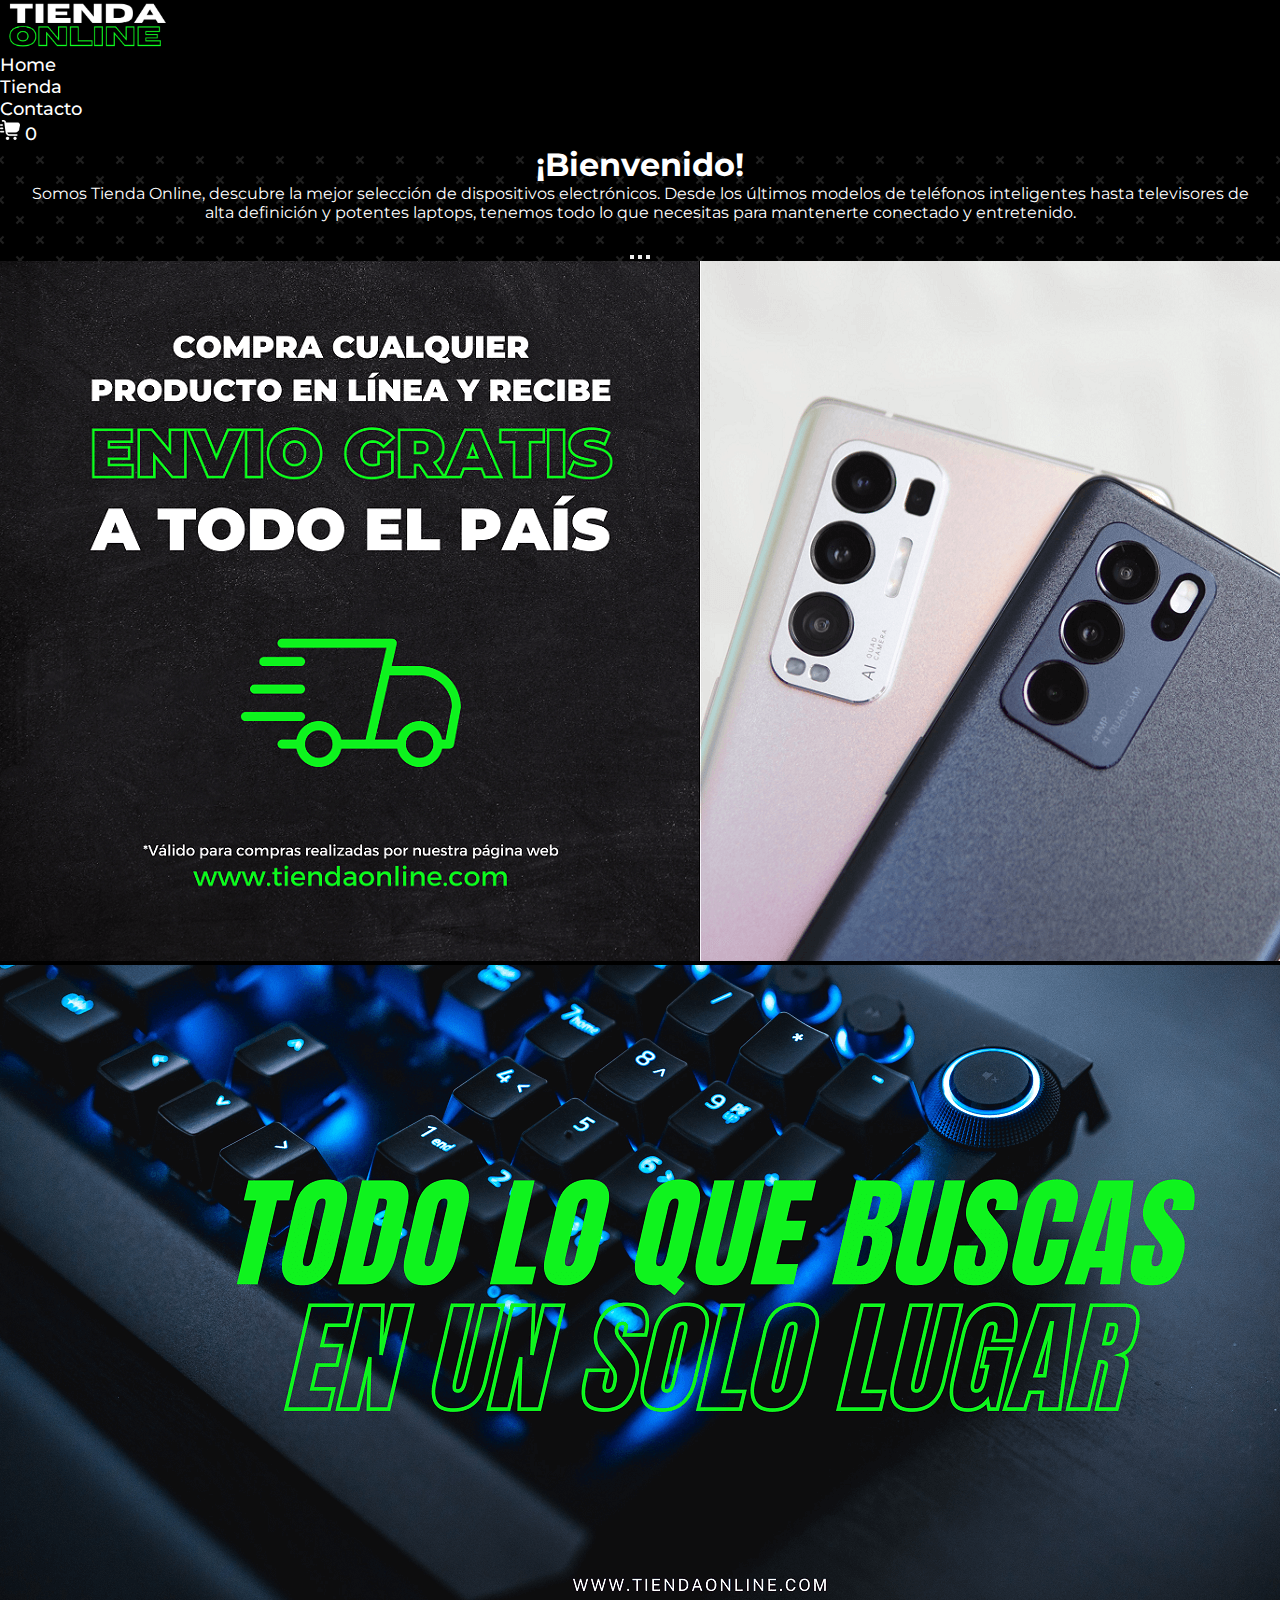
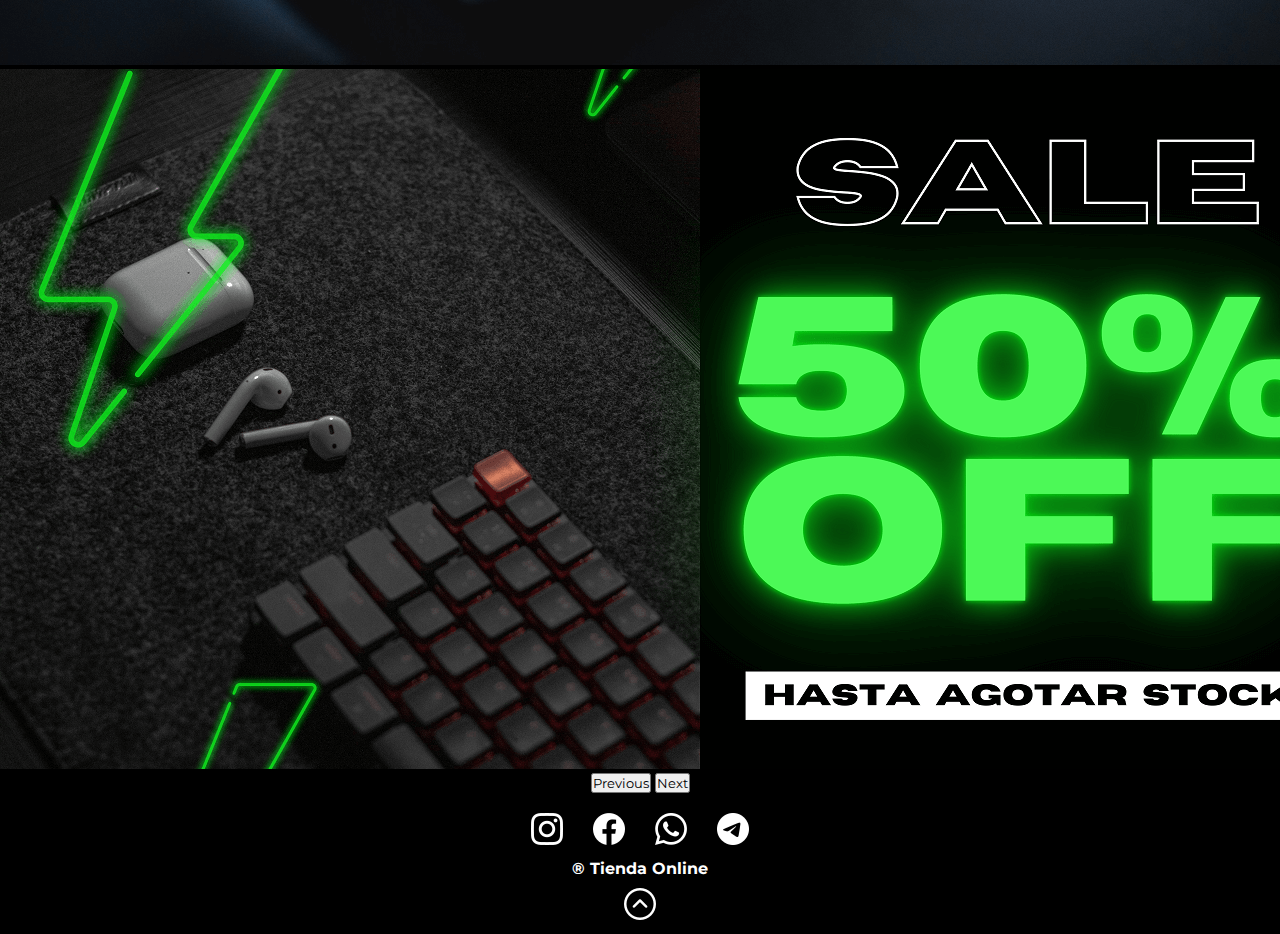
<file: index.html>
<!DOCTYPE html>
<html lang="en">

<head>
    <meta charset="UTF-8">
    <meta name="viewport" content="width=device-width, initial-scale=1.0">
    <link href="https://cdn.jsdelivr.net/npm/bootstrap@5.3.2/dist/css/bootstrap.min.css" rel="stylesheet"
        integrity="sha384-T3c6CoIi6uLrA9TneNEoa7RxnatzjcDSCmG1MXxSR1GAsXEV/Dwwykc2MPK8M2HN" crossorigin="anonymous">
    <link rel="stylesheet" href="./css/styles.css">
    <link rel="icon" href="./img/logo.png">
    <script defer src="./js/main.js"></script>
    <title>Tienda Online | Inicio</title>
</head>

<body>

    <header id="header">
        <nav class="navbar navbar-expand-md">
            <div class="container-fluid padding-0">
                <a class="navbar-brand" href="./index.html"><img class="logo" src="./img/logo-tienda.png"
                        alt="Logo"></a>
                <button class="navbar-toggler menu-button" type="button" data-bs-toggle="collapse"
                    data-bs-target="#navbarSupportedContent" aria-controls="navbarSupportedContent"
                    aria-expanded="false" aria-label="Toggle navigation">
                    <span class="navbar-toggler-icon menu-icon"></span>
                </button>
                <div class="collapse navbar-collapse menu" id="navbarSupportedContent">
                    <ul class="navbar-nav me-auto mb-2 mb-md-0 menu-ul pe-2">
                        <li class="nav-item">
                            <a class="texto" href="./index.html">Home</a>
                        </li>
                        <li class="nav-item">
                            <a class="texto" href="./pages/tienda.html">Tienda</a>
                        </li>
                        <li class="nav-item">
                            <a class="texto" href="./pages/contacto.html">Contacto</a>
                        </li>
                        <li class="nav-item">
                            <a class="carrito-link" href="./pages/carrito.html">
                                <img class="carrito-icono" src="./img/carrito.png" alt="Carrito Blanco">
                                <span class="contador-carrito"></span>
                            </a>
                        </li>
                    </ul>
                </div>
            </div>
        </nav>
    </header>

    <main>
        <div class="texto-home">
            <h1>¡Bienvenido!</h1>
            <p>
                Somos Tienda Online, descubre la mejor selección de dispositivos electrónicos. Desde los últimos
                modelos de teléfonos inteligentes hasta televisores de alta definición y potentes laptops, tenemos todo
                lo que necesitas para mantenerte conectado y entretenido.
            </p>
        </div>
        <div id="carrusel" class="carousel slide">
            <div class="carousel-indicators">
                <button type="button" data-bs-target="#carrusel" data-bs-slide-to="0" class="active" aria-current="true"
                    aria-label="Slide 1"></button>
                <button type="button" data-bs-target="#carrusel" data-bs-slide-to="1" aria-label="Slide 2"></button>
                <button type="button" data-bs-target="#carrusel" data-bs-slide-to="2" aria-label="Slide 3"></button>
            </div>
            <div class="carousel-inner">
                <div class="carousel-item active">
                    <img src="./img/banner-1.png" class="d-block w-100" alt="Banner 1">
                </div>
                <div class="carousel-item">
                    <img src="./img/banner-2.png" class="d-block w-100" alt="Banner 2">
                </div>
                <div class="carousel-item">
                    <img src="./img/banner-3.png" class="d-block w-100 ultima" alt="Banner 3">
                </div>
            </div>
            <button class="carousel-control-prev" type="button" data-bs-target="#carrusel" data-bs-slide="prev">
                <span class="carousel-control-prev-icon" aria-hidden="true"></span>
                <span class="visually-hidden">Previous</span>
            </button>
            <button class="carousel-control-next" type="button" data-bs-target="#carrusel" data-bs-slide="next">
                <span class="carousel-control-next-icon" aria-hidden="true"></span>
                <span class="visually-hidden">Next</span>
            </button>
        </div>
    </main>

    <footer>
        <div class="redes">
            <a href="https://www.instagram.com" target="_blank"><img src="./img/instagram.png" alt="Instagram Logo"></a>
            <a href="https://www.Facebook.com" target="_blank"><img src="./img/facebook.png" alt="FaceBook Logo"></a>
            <a href="https://www.WhatsApp.com" target="_blank"><img src="./img/whatsapp.png" alt="Whatsapp Logo"></a>
            <a href="https://www.Telegram.com" target="_blank"><img src="./img/telegram.png" alt="Telegram Logo"></a>
        </div>
        <a href="#header">&reg; Tienda Online</a>
        <a href="#header"><img src="./img/flecha-hacia-arriba.png" alt="Flecha hacia arriba"></a>
    </footer>
    <script src="https://cdn.jsdelivr.net/npm/bootstrap@5.3.2/dist/js/bootstrap.bundle.min.js"
        integrity="sha384-C6RzsynM9kWDrMNeT87bh95OGNyZPhcTNXj1NW7RuBCsyN/o0jlpcV8Qyq46cDfL"
        crossorigin="anonymous"></script>
</body>
</html>
</file>
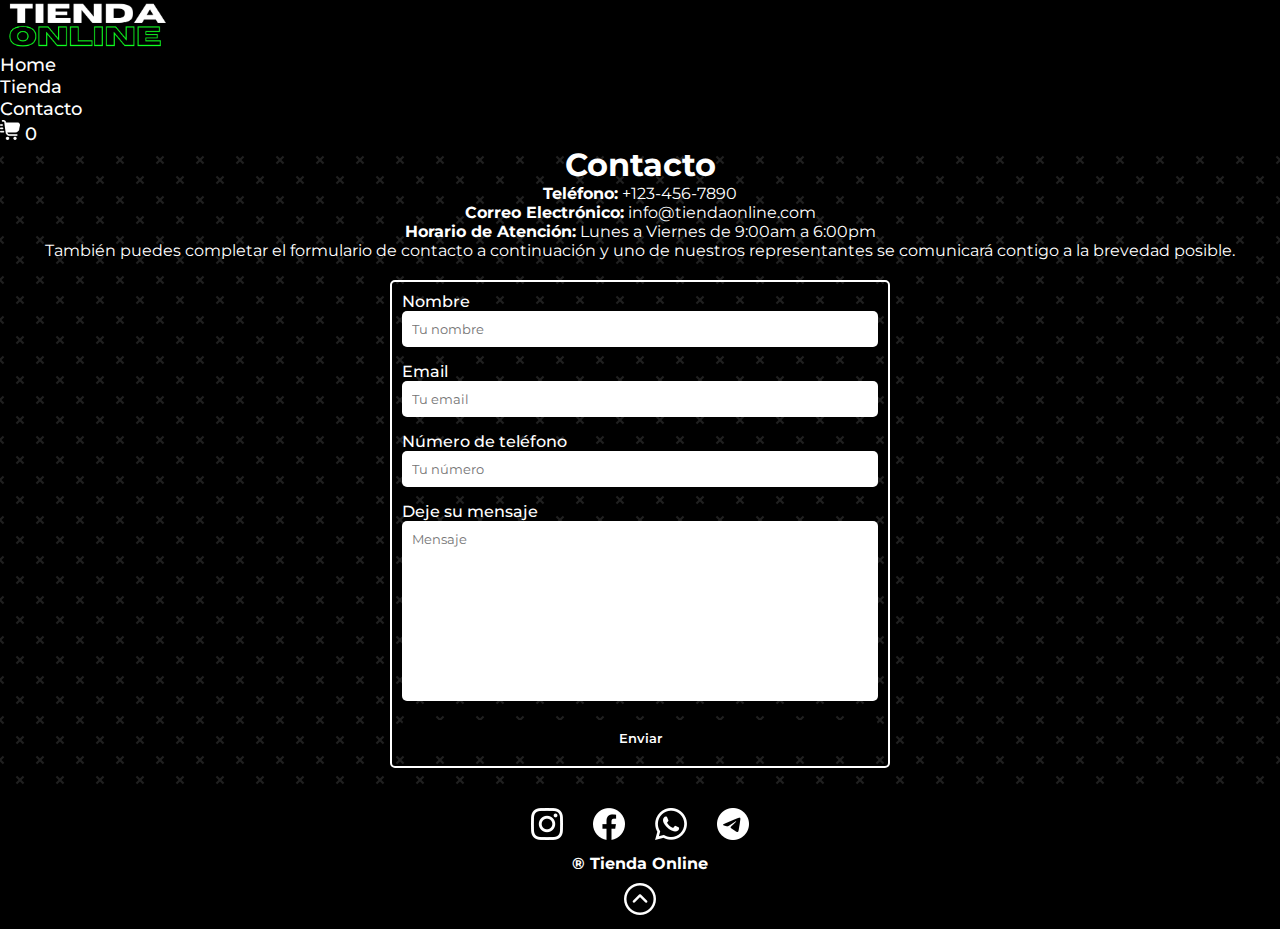
<file: pages/contacto.html>
<!DOCTYPE html>
<html lang="en">

<head>
    <meta charset="UTF-8">
    <meta name="viewport" content="width=device-width, initial-scale=1.0">
    <link href="https://cdn.jsdelivr.net/npm/bootstrap@5.3.2/dist/css/bootstrap.min.css" rel="stylesheet"
        integrity="sha384-T3c6CoIi6uLrA9TneNEoa7RxnatzjcDSCmG1MXxSR1GAsXEV/Dwwykc2MPK8M2HN" crossorigin="anonymous">
    <link rel="stylesheet" href="./../css/styles.css">
    <link rel="icon" href="./../img/logo.png">
    <script defer src="./../js/main.js"></script>
    <title>Tienda Online | Contacto</title>
</head>

<body>

    <header id="header">
        <nav class="navbar navbar-expand-md">
            <div class="container-fluid padding-0">
                <a class="navbar-brand" href="./../index.html"><img class="logo" src="./../img/logo-tienda.png"
                        alt="Logo"></a>
                <button class="navbar-toggler menu-button" type="button" data-bs-toggle="collapse"
                    data-bs-target="#navbarSupportedContent" aria-controls="navbarSupportedContent"
                    aria-expanded="false" aria-label="Toggle navigation">
                    <span class="navbar-toggler-icon menu-icon"></span>
                </button>
                <div class="collapse navbar-collapse menu" id="navbarSupportedContent">
                    <ul class="navbar-nav me-auto mb-2 mb-md-0 menu-ul pe-2">
                        <li class="nav-item">
                            <a class="texto" href="./../index.html">Home</a>
                        </li>
                        <li class="nav-item">
                            <a class="texto" href="./../pages/tienda.html">Tienda</a>
                        </li>
                        <li class="nav-item">
                            <a class="texto" href="./../pages/contacto.html">Contacto</a>
                        </li>
                        <li class="nav-item">
                            <a href="./../pages/carrito.html" class="carrito-link">
                                <img class="carrito-icono" src="./../img/carrito.png" alt="Carrito Blanco">
                                <span class="contador-carrito"></span>
                            </a>
                        </li>    
                    </ul>
                </div>
            </div>
        </nav>
    </header>

    <main>
        <h1>Contacto</h1>
        <div class="texto-contacto">
            <ul>
                <li><strong>Teléfono:</strong> +123-456-7890</li>
                <li><strong>Correo Electrónico:</strong> info@tiendaonline.com</li>
                <li><strong>Horario de Atención:</strong> Lunes a Viernes de 9:00am a 6:00pm</li>
            </ul>
            <p>
                También puedes completar el formulario de contacto a continuación y uno de nuestros representantes se comunicará contigo a la brevedad posible.
            </p>
        </div>
        <div class="contenedor-formulario">
            <form class="formularioContacto">
                <div>
                    <label for="nombre">Nombre</label>
                    <input type="text" placeholder="Tu nombre" id="nombre"/>
                </div>
                <div>
                    <label for="email">Email</label>
                    <input type="email" placeholder="Tu email" id="email"/>
                </div>
                <div>
                    <label for="tel">Número de teléfono</label>
                    <input type="tel" placeholder="Tu número" id="tel"/>
                </div>
                <div>
                    <label for="mensaje">Deje su mensaje</label>
                    <textarea name="mensaje" id="mensaje" placeholder="Mensaje" cols="20" rows="10"></textarea>
                </div>
                <input type="submit" value="Enviar" />
            </form>
        </div>
    </main>

    <footer>
        <div class="redes">
            <a href="https://www.instagram.com" target="_blank"><img src="./../img/instagram.png" alt="Instagram Logo"></a>
            <a href="https://www.Facebook.com" target="_blank"><img src="./../img/facebook.png" alt="FaceBook Logo"></a>
            <a href="https://www.WhatsApp.com" target="_blank"><img src="./../img/whatsapp.png" alt="Whatsapp Logo"></a>
            <a href="https://www.Telegram.com" target="_blank"><img src="./../img/telegram.png" alt="Telegram Logo"></a>
        </div>
        <a href="#header">&reg; Tienda Online</a>
        <a href="#header"><img src="./../img/flecha-hacia-arriba.png" alt="Flecha hacia arriba"></a>
    </footer>
    <script src="https://cdn.jsdelivr.net/npm/bootstrap@5.3.2/dist/js/bootstrap.bundle.min.js"
        integrity="sha384-C6RzsynM9kWDrMNeT87bh95OGNyZPhcTNXj1NW7RuBCsyN/o0jlpcV8Qyq46cDfL"
        crossorigin="anonymous"></script>
</body>
</html>
</file>
<file: css/styles.css>
@import url('https://fonts.googleapis.com/css2?family=Montserrat:ital,wght@0,100..900;1,100..900&display=swap');

* {
    font-family: "Montserrat", sans-serif;
    margin: 0;
    padding: 0;
    box-sizing: border-box;
    scroll-behavior: smooth;
}

header {
    background-color: black;
}

header .logo {
    max-height: 50px;
    transition: transform 0.3s ease;
}

header .logo:hover {
    transform: translateX(10px);
}

p {
    margin: 0
}

.padding-0 {
    padding: 0;
}

.menu {
    flex-grow: 0;
}

.menu-ul {
    align-items: center;
    gap: 10px;
}

.menu ul li .texto,
.menu ul li a {
    color: white;
    font-size: 18px;
    font-weight: 500;
    text-decoration: none;
    transition: color 0.3s ease;
}

.menu ul li .texto:hover {
    color: #0FF21E;
}

.carrito-icono {
    max-height: 20px;
    transition: filter 0.3s ease;
}

.carrito-link:hover,
.carrito-icono:hover {
    color: #0FF21E;
    filter: invert(50%) sepia(23%) saturate(4992%) hue-rotate(88deg) brightness(133%) contrast(91%);
}

.menu-button {
    border: none;
}

.menu-button:focus {
    box-shadow: none;
}

main {
    background-color: black;
    background-image: url("data:image/svg+xml,%3Csvg xmlns='http://www.w3.org/2000/svg' width='40' height='40' viewBox='0 0 40 40'%3E%3Cg fill-rule='evenodd'%3E%3Cg fill='%23505050' fill-opacity='0.4'%3E%3Cpath d='M0 38.59l2.83-2.83 1.41 1.41L1.41 40H0v-1.41zM0 1.4l2.83 2.83 1.41-1.41L1.41 0H0v1.41zM38.59 40l-2.83-2.83 1.41-1.41L40 38.59V40h-1.41zM40 1.41l-2.83 2.83-1.41-1.41L38.59 0H40v1.41zM20 18.6l2.83-2.83 1.41 1.41L21.41 20l2.83 2.83-1.41 1.41L20 21.41l-2.83 2.83-1.41-1.41L18.59 20l-2.83-2.83 1.41-1.41L20 18.59z'/%3E%3C/g%3E%3C/g%3E%3C/svg%3E");
    color: white;
    text-align: center;
    background-attachment: fixed; 
}

.texto-home {
    padding: 0px 20px 20px 20px;
} 

.texto-contacto {
    padding: 0px 20px;
}

ul {
    list-style: none;
    padding: 0;
    margin: 0;
}

.tienda,
.carrito {
    min-height: 100vh;
}

.filtros {
    display: flex;
    flex-direction: row;
    justify-content: center;
    align-items: center;
    gap: 20px;
    margin: 0;
    padding: 20px 0px;
}

.btn,
#barra-busqueda {
    background-color: transparent;
    font-weight: 700;
    color: white;
    border: none;
    padding: 5px;
    border-radius: 5px;
}

.btn:hover {
    background-color: #0FF21E;
    color: black;
}

.dropdown-menu {
    background-color: black;
    text-align: center;
}

#barra-busqueda:focus {
    background-color: white;
    color: black;
    outline: none;
}

#contenedor-productos {
    display: flex;
    flex-direction: row;
    flex-wrap: wrap;
    align-items: center;
    justify-content: center;
    padding-bottom: 30px;
    margin: 0px 50px;
}

#contenedor-productos-carrito {
    display: flex;
    flex-direction: column;
    align-items: center;
    justify-content: center;
    padding-bottom: 30px;
    margin: 0px 50px;
}

.producto {
    color: black;
    width: 350px;
    margin: 10px;
    padding: 15px;
    border: 1px solid #ccc;
    border-radius: 5px;
    background-color: #f9f9f9;
    box-shadow: 0 4px 8px rgba(0, 0, 0, 0.1);
    transition: box-shadow 0.3s ease;
}

.producto:hover {
    box-shadow: 0 8px 16px rgba(0, 0, 0, 0.2);
}

.producto img {
    width: 100%;
    height: auto;
    border-radius: 5px;
}

.producto h2 {
    font-size: 18px;
    margin-top: 10px;
}

.producto p {
    font-size: 16px;
    margin-top: 5px;
}

.btn-agregar-carrito,
.btn-incrementar,
.btn-decrementar {
    display: block;
    width: 100%;
    padding: 8px;
    margin-top: 10px;
    background-color: #0056b3;
    color: #fff;
    border: none;
    border-radius: 5px;
    cursor: pointer;
    transition: background-color 0.3s ease;
}

.btn-agregar-carrito:hover,
.btn-incrementar:hover,
.btn-decrementar:hover {
    background-color: #01448b;
}

.producto-carrito {
    width: 500px;
    display: flex; 
    flex-direction: row; 
    align-items: center;
    justify-content: center;
    gap: 20px;
    color: black;
    margin: 10px;
    padding: 15px;
    border: 1px solid #ccc;
    border-radius: 5px;
    background-color: #f9f9f9;
    box-shadow: 0 4px 8px rgba(0, 0, 0, 0.1);
    transition: box-shadow 0.3s ease;
}

.producto-carrito .info {
    width: auto;
    display: flex; 
    flex-direction: column; 
    align-items: center;
    justify-content: center;
}

.producto-carrito img {
    max-width: 200px; 
}

.producto-carrito h2 {
    font-size: 16px;
}

.producto-carrito .info p {
    width: 150px;
}

.botones {
    display: flex;
    flex-direction: row;
    gap: 10px;
    align-items: center;
    align-content: center;
}

.botones p {
    width: 50px;
}

.alerta {
    background-color: #970202;
    width: 50vw;
    margin: 20px auto;
    padding: 10px;
    border-radius: 10px;
    border: solid 2px #be1f1f;
}

#carrito-elementos .btn {
    margin: 20px;
}

#carrito-elementos {
    padding-bottom: 20px;
}

#vaciar-carrito {
    background-color: #970202;
}

#vaciar-carrito:hover {
    background-color: #970202;
}

#comprar-carrito {
    background-color: #0FF21E;
}

#total-carrito {
    font-weight: 700;
}

.contenedor-formulario {
    display: flex;
    justify-content: center;
    align-items: center;
    padding: 20px;
}

.formularioContacto {
    width: 500px;
    border: 2px solid white;
    padding: 10px;
    border-radius: 5px;
    display: flex;
    flex-direction: column;
    font-weight: 500;
    text-align: left;
}

.formularioContacto input[type="text"],
.formularioContacto input[type="email"],
.formularioContacto input[type="tel"],
.formularioContacto textarea {
    width: 100%;
    margin-bottom: 15px;
    resize: none;
    padding: 10px;
    border-radius: 5px;
    border: none;
}

.formularioContacto input[type="submit"] {
    width: 100%;
    padding: 10px;
    background-color: black;
    color: white;
    border: none;
    border-radius: 5px;
    cursor: pointer;
    font-weight: 600;
    transition: background-color 0.3s ease;
}

.formularioContacto input[type="submit"]:hover {
    background-color: #0FF21E;
}

footer {
    background-color: black;
    display: flex;
    flex-direction: column;
    align-items: center;
    justify-content: center;
    gap: 10px;
    padding: 10px 0px;
}

footer .redes {
    padding-top: 10px;
    display: flex;
    flex-direction: row;
    gap: 30px;
}

footer a {
    text-decoration: none;
    font-weight: 700;
    transition: transform 0.3s ease;
    color: white;
}

footer a:hover {
    transform: scale(1.2);
}

footer img {
    filter: invert(100%) sepia(20%) saturate(12%) hue-rotate(352deg) brightness(104%) contrast(102%);
    transition: transform 0.3s ease;
}

footer img:hover {
    transform: scale(1.2);
}

.desactivado {
    display: none;
}

/* Media query tablet - (entre 768px y 1024px) */
@media screen and (max-width: 1024px) {
    .producto {
        width: 200px;
    }

    .producto h2 {
        font-size: 16px;
    }

    .producto p {
        font-size: 14px;
    }

    #carrusel img {
        height: initial;
    }

    .carousel-inner {
        display: flex;
        flex-direction: column;
        transition: none;
    }

    .carousel-item {
        display: block;
    }

    .carousel-control-prev,
    .carousel-control-next,
    .carousel-indicators {
        display: none;
    }

}

/* Media query mobile - (entre 320px y 768px) */
@media screen and (max-width: 767.98px) {
    .menu {
        position: absolute;
        top: 70px;
        background-color: black;
        width: 100vw;
        z-index: 1;
    }

    .filtros {
        flex-direction: column;
        gap: 5px;
        padding: 10px 0px;
    }

    .tienda .btn {
        width: 100vw;
    }

    #boton-busqueda {
        width: initial;
    }

    .alerta {
        width: 80vw;
    }

    footer img {
        height: 25px;
    }

    .producto {
        width: 350px;
    }

    #contenedor-productos {
        padding: 0;
        margin: 0;
    }

    .producto-carrito {
        width: 350px;
    }

    .producto-carrito img {
        width: 150px;
    }

    .producto-carrito h2, .producto-carrito p {
        font-size: 14px;
    }

    .producto-carrito .botones p {
        width: 10px;
    }

    .producto-carrito .botones button {
        width: 50px;
    }

    .texto-home {
        padding: 0px 0px 20px 0px;
    } 
    
    .texto-contacto {
        padding: 0px;
    }

    .texto-contacto p {
        padding-top: 5px;
    }

    .menu ul li .texto,
    .menu ul li a {
        font-size: 16px;
    }
    
    *, footer a {
        font-size: 14px;
    }

    h1, h2, a {
        font-size: 20px;
    }
    
}
</file>
